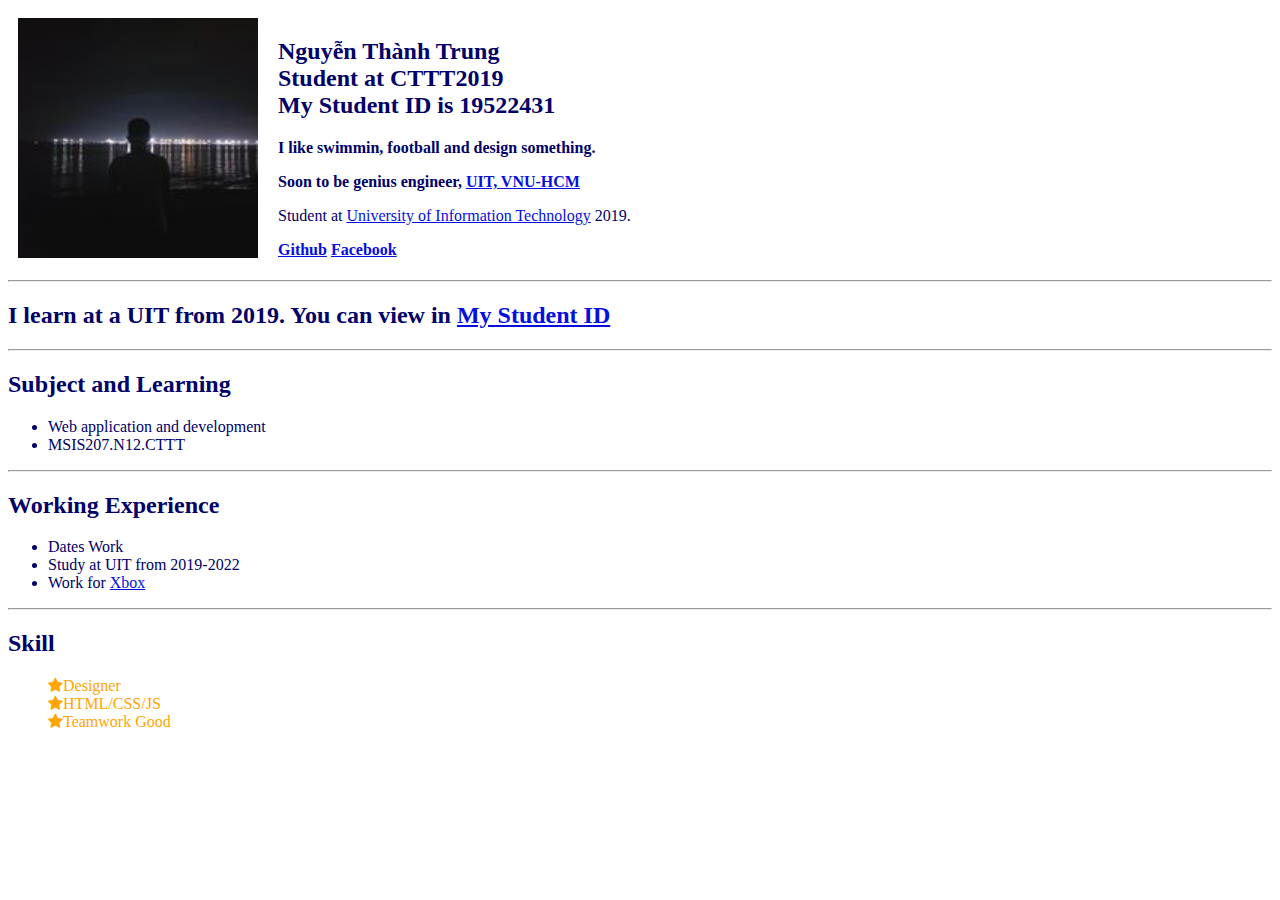
<file: LAB1/Exercite 2/index.html>
<!doctype html>
<html lang="en">
<head>
    <meta charset="utf-8">
	<link rel="stylesheet" href="index.css">
    <meta http-equiv="X-UA-Compatible" content="IE=edge">
    <meta name="viewport" content="width=device-width, initial-sacle=1.0">
    <link rel="stylesheet" href="https://cdnjs.cloudflare.com/ajax/libs/font-awesome/4.7.0/css/font-awesome.min.css">
    <title>Exercise 2</title>
</head>
<body text="#000068" link="#060FDF" vlink="#060FDF" alink="#DC24C5">
    <table cellpadding="10" cellspacing="0">
        <header><tr valign="TOP">
            <td valign="TOP" width="151">
            <img class="shu" src="./picture/avt.jpg">
            </td>
            <td valign="TOP">
                <div>
                    <h2>Nguyễn Thành Trung
                        <br>Student at CTTT2019
                        <br>My Student ID is 19522431
                    </h2>
                    <p>
                        <strong>I like  swimmin, football and design something.</strong>
                    </p>
                    <p>
                        <strong>Soon to be genius engineer,
                        <a href="https://www.uit.edu.vn/">UIT, <a href="https://vnuhcm.edu.vn/">VNU-HCM</a></a>
                    </strong> 
                    </p>
                    <p>Student at <a href="https://www.uit.edu.vn/">University of Information Technology</a> 2019.</p>
                    <b>
                    <a href="https://github.com/Shu2301">Github</a>
                    <a href="https://www.facebook.com/ilyshu2301/">Facebook</a>
                </div>
                </b>
            </td>
            </tr>
        </header>
    </table>
    <hr >
        <h2 class="yud">I learn at a UIT from 2019. You can view in <a href="https://student.uit.edu.vn/">My Student ID</a></h2>
    </hr>
    <hr>
        <h2 class="hi">Subject and Learning</h2>
        <ul>
            <li >Web application and development</li>
            <li >MSIS207.N12.CTTT</li>
        </ul>
    <hr>
        <h2 class="yud">Working Experience</h2>
        <ul>
            <li>Dates Work</li>
            <li>Study at UIT from 2019-2022</li>
            <li>Work for <a href="https://www.xbox.com/vi-VN">Xbox</a></li>
        </ul>
    </hr>
    <hr>
        <h2>Skill</h2>
        <ul>
            <li class="fa fa-star skill">Designer</li><br>
            <li class="fa fa-star skill">HTML/CSS/JS</li><br>
            <li class="fa fa-star skill">Teamwork Good</li><br>
        </ul>
    </hr>
</body></html>
</file>
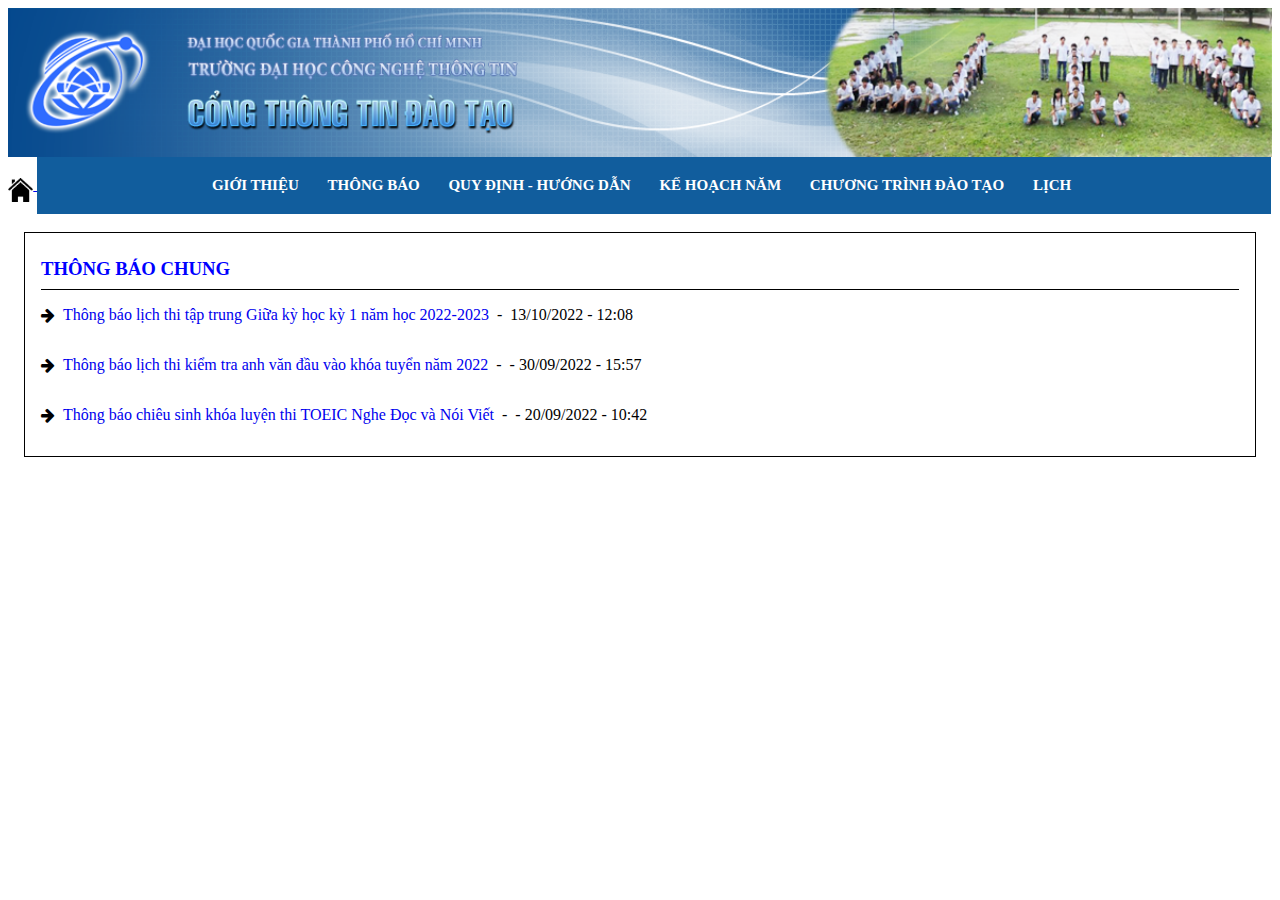
<file: LAB1/Exercite 3/index.html>
<!doctype html>
<html lang="en">
<head>
	<meta charset="utf-8">
	<link rel="stylesheet" href="index.css">
    <meta http-equiv="X-UA-Compatible" content="IE=edge">
    <meta name="viewport" content="width=device-width, initial-sacle=1.0">
	<link rel="stylesheet" href="https://cdnjs.cloudflare.com/ajax/libs/font-awesome/4.7.0/css/font-awesome.min.css">
    <title>Exercise 3</title>
</head>
<body>
	<div class="main">
		<a href="https://elca.vietnamworks.com/" target="_blank">
			<img src="./picture/page.png" alt="Elca" title="Elca" align="middle" class="center-block">
		</a>
	</div>
	<div class="menu">
		<a href="#">
			<img src="./picture/home.png" id="logo" align="middle">
		</a>
		<div id="navbar">
			<ul class="item">
				<li><a href="#">Giới thiệu</a></li>
				<li><a href="#">Thông báo</a></li>
				<li><a href="#">Quy định - Hướng dẫn</a></li>
				<li><a href="#">Kế hoạch năm</a></li>
				<li><a href="#">Chương trình đào tạo</a></li>
				<li><a href="#">Lịch</a></li>
			</ul>
		</div>
	</div>
	<br>
	<div class="general-notice">
		<h3>THÔNG BÁO CHUNG</h3>
		<div class="notice-list">
			<div class="notice-item">
				<i class="fa fa-solid fa-arrow-right"></i>
				<div class="notice-content-box">
					<a href="#">Thông báo lịch thi tập trung Giữa kỳ học kỳ 1 năm học 2022-2023</a>
					<span>-</span>
					<div class="datetime">
						<p> 13/10/2022 - 12:08 </p>
					</div>
				</div>
			</div>
			<!-- ============================================================================= -->
			<div class="notice-item">
				<i class="fa fa-solid fa-arrow-right"></i>
				<div class="notice-content-box">
					<a href="#">Thông báo lịch thi kiểm tra anh văn đầu vào khóa tuyển năm 2022</a>
					<span>-</span>
					<div class="datetime">
						<p>- 30/09/2022 - 15:57</p>
					</div>
				</div>
			</div>
			<!-- ============================================================================= -->
			<div class="notice-item">
				<i class="fa fa-solid fa-arrow-right"></i>
				<div class="notice-content-box">
					<a href="#">Thông báo chiêu sinh khóa luyện thi TOEIC Nghe Đọc và Nói Viết</a>
					<span>-</span>
					<div class="datetime">
						<p>- 20/09/2022 - 10:42 </p>
					</div>
				</div>
			</div>
		</div>
	</div>
</body>
</html>
</file>
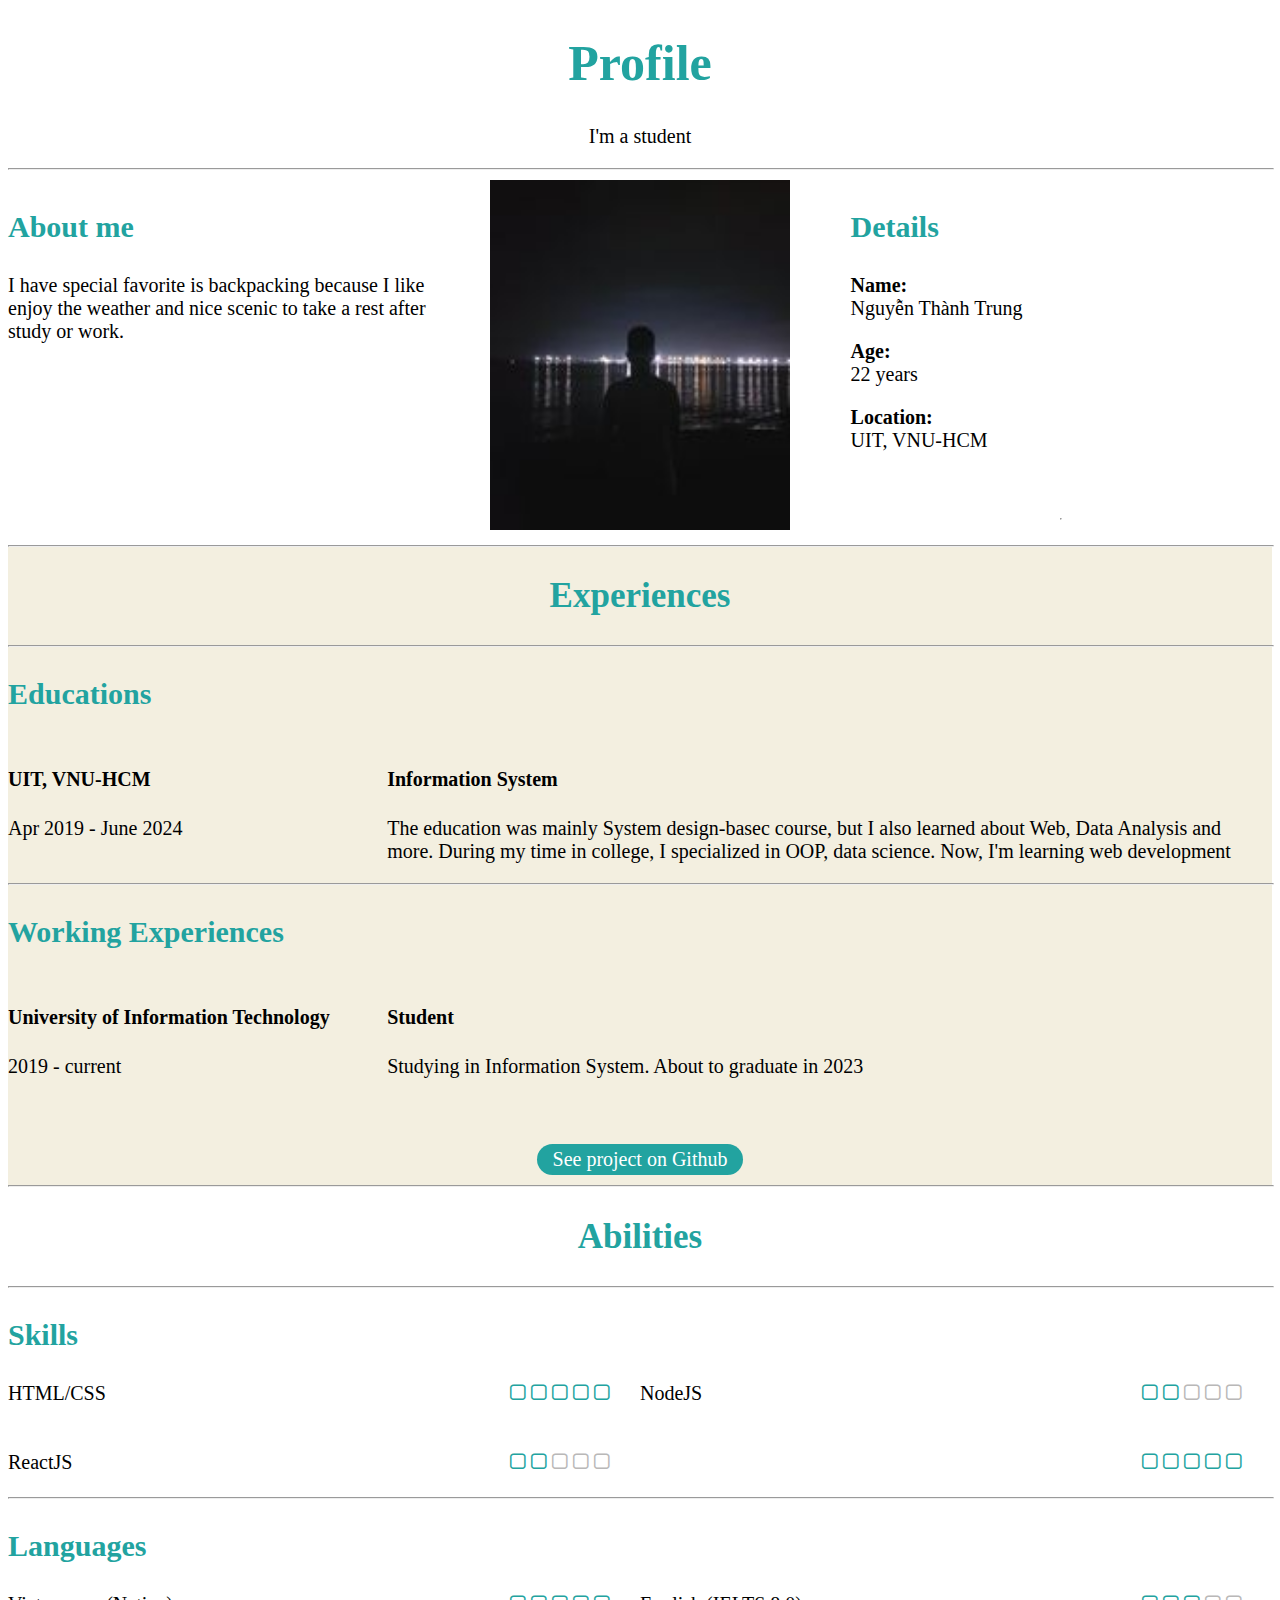
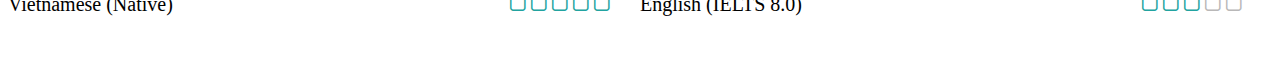
<file: LAB1/Homework HTML_CSS/Homework1/index.html>
<!DOCTYPE html>
<html lang="en">
<head>
    <meta charset="UTF-8">
    <meta http-equiv="X-UA-Compatible" content="IE=edge">
    <meta name="viewport" content="width=device-width, initial-scale=1.0">
    <link rel="stylesheet" href="index.css">
    <title>Homework 1</title>
    <link rel="stylesheet" href="https://cdnjs.cloudflare.com/ajax/libs/font-awesome/4.7.0/css/font-awesome.min.css">
</head>
<body>
    <!-- PAGE-WHITE -->
    <div class="page-white">
        <div class="row">
            <!-- INFO -->
            <div id="info">
                <h1>Profile</h1>
                <p>I'm a student</p>
                <hr>
            </div>
        
            <!-- MAIN -->
            <div class="main col-3">
                <h3 class="title-medium">About me</h3>
                <p>I have special favorite is backpacking because I like enjoy the weather and nice scenic to take a rest after study or work.</p>
            </div>
            
            <div class="main col-3">
                <img src="./picture/avt.jpg" alt="avatar" class="avatar" height="350px" width="300px">
            </div>

            <div class="main col-3">
                <h3 class="title-medium">Details</h3>
                <p>
                    <strong>Name:</strong>
                    <br>Nguyễn Thành Trung
                </p>
                <p>
                    <strong>Age:</strong>
                    <br>22 years
                </p>
                <p>
                    <strong>Location:</strong>
                    <br>UIT, VNU-HCM
                </p>
                <br><br>        
            </div>
        </div>
    </div>
    <hr class="hr1">

    <!-- PAGE ORANGE -->
    <div class="page-orange">

        <!-- EXPERIENCE -->
        <hr>
        <h2>Experiences</h2>
        <hr>
        <h3 class="title-medium">Educations</h3>
        <div class="main col-2 left">
            <h4>UIT, VNU-HCM</h4>
            <p>Apr 2019 - June 2024</p>
        </div>
            
        <div class="main col-2 right">
            <h4>Information System</h4>
            <p>The education was mainly System design-basec course, 
                but I also learned about Web, Data Analysis and more. 
                During my time in college, I specialized in OOP, data science. 
                Now, I'm learning web development</p>
        </div>
        <hr>

        <h3 class="title-medium">Working Experiences</h3>
        <div class="main col-2 left">
            <h4>University of Information Technology</h4>
            <p>2019 - current</p>
        </div>
                
        <div class="main col-2 right">
            <h4>Student</h4>
            <p>Studying in Information System. About to graduate in 2023</p>
            <br><br>
        </div>
        <div class="center">
            <button class="btn">
                <a href="https://github.com/Shu2301">See project on Github</a>
            </button>
        </div>
        <hr>
    </div>
    
    <!-- ABILITIES -->
    <div class="page-white">
            <h2>Abilities</h2>
            <hr>

            <!-- SKILL -->
            <h3 class="title-medium">Skills</h3>
            <div class="row">
                <div class="main col-2">
                    <div>HTML/CSS
                        <div class="rate">
                            <i class="fa fa-square-o"></i>
                            <i class="fa fa-square-o"></i>
                            <i class="fa fa-square-o"></i>
                            <i class="fa fa-square-o"></i>
                            <i class="fa fa-square-o"></i>
                        </div>
                    </div>
                </div>
                    
                <div class="main col-2">
                    <div>NodeJS
                        <div class="rate">
                            <i class="fa fa-square-o"></i>
                            <i class="fa fa-square-o"></i>
                            <i class="fa fa-square-o none"></i>
                            <i class="fa fa-square-o none"></i>
                            <i class="fa fa-square-o none"></i>
                        </div>
                    </div>
                    <br><br>
                </div>
            </div>

            <div class="row">
                <div class="main col-2">
                    <div>ReactJS
                        <div class="rate">
                            <i class="fa fa-square-o"></i>
                            <i class="fa fa-square-o"></i>
                            <i class="fa fa-square-o none"></i>
                            <i class="fa fa-square-o none"></i>
                            <i class="fa fa-square-o none"></i>
                        </div>
                    </div>
                </div>
                    
                <div class="main col-2">
                    <div>
                        <div class="rate">
                            <i class="fa fa-square-o"></i>
                            <i class="fa fa-square-o"></i>
                            <i class="fa fa-square-o"></i>
                            <i class="fa fa-square-o"></i>
                            <i class="fa fa-square-o"></i>
                        </div>
                    </div>
                    <br><br>
                </div>
            </div>
            
            <hr>

            <!-- LANGEUAGES -->
            <h3 class="title-medium">Languages</h3>

            <div class="main col-2">
                <div>Vietnamese (Native)
                    <div class="rate">
                        <i class="fa fa-square-o"></i>
                        <i class="fa fa-square-o"></i>
                        <i class="fa fa-square-o"></i>
                        <i class="fa fa-square-o"></i>
                        <i class="fa fa-square-o"></i>
                    </div>
                </div>
            </div>
                
            <div class="main col-2">
                <div>English (IELTS 8.0)
                    <div class="rate">
                        <i class="fa fa-square-o"></i>
                        <i class="fa fa-square-o"></i>
                        <i class="fa fa-square-o"></i>
                        <i class="fa fa-square-o none"></i>
                        <i class="fa fa-square-o none"></i>
                    </div>
                </div>
                <br><br>
            </div>
    </div>
</body>
</html>
</file>
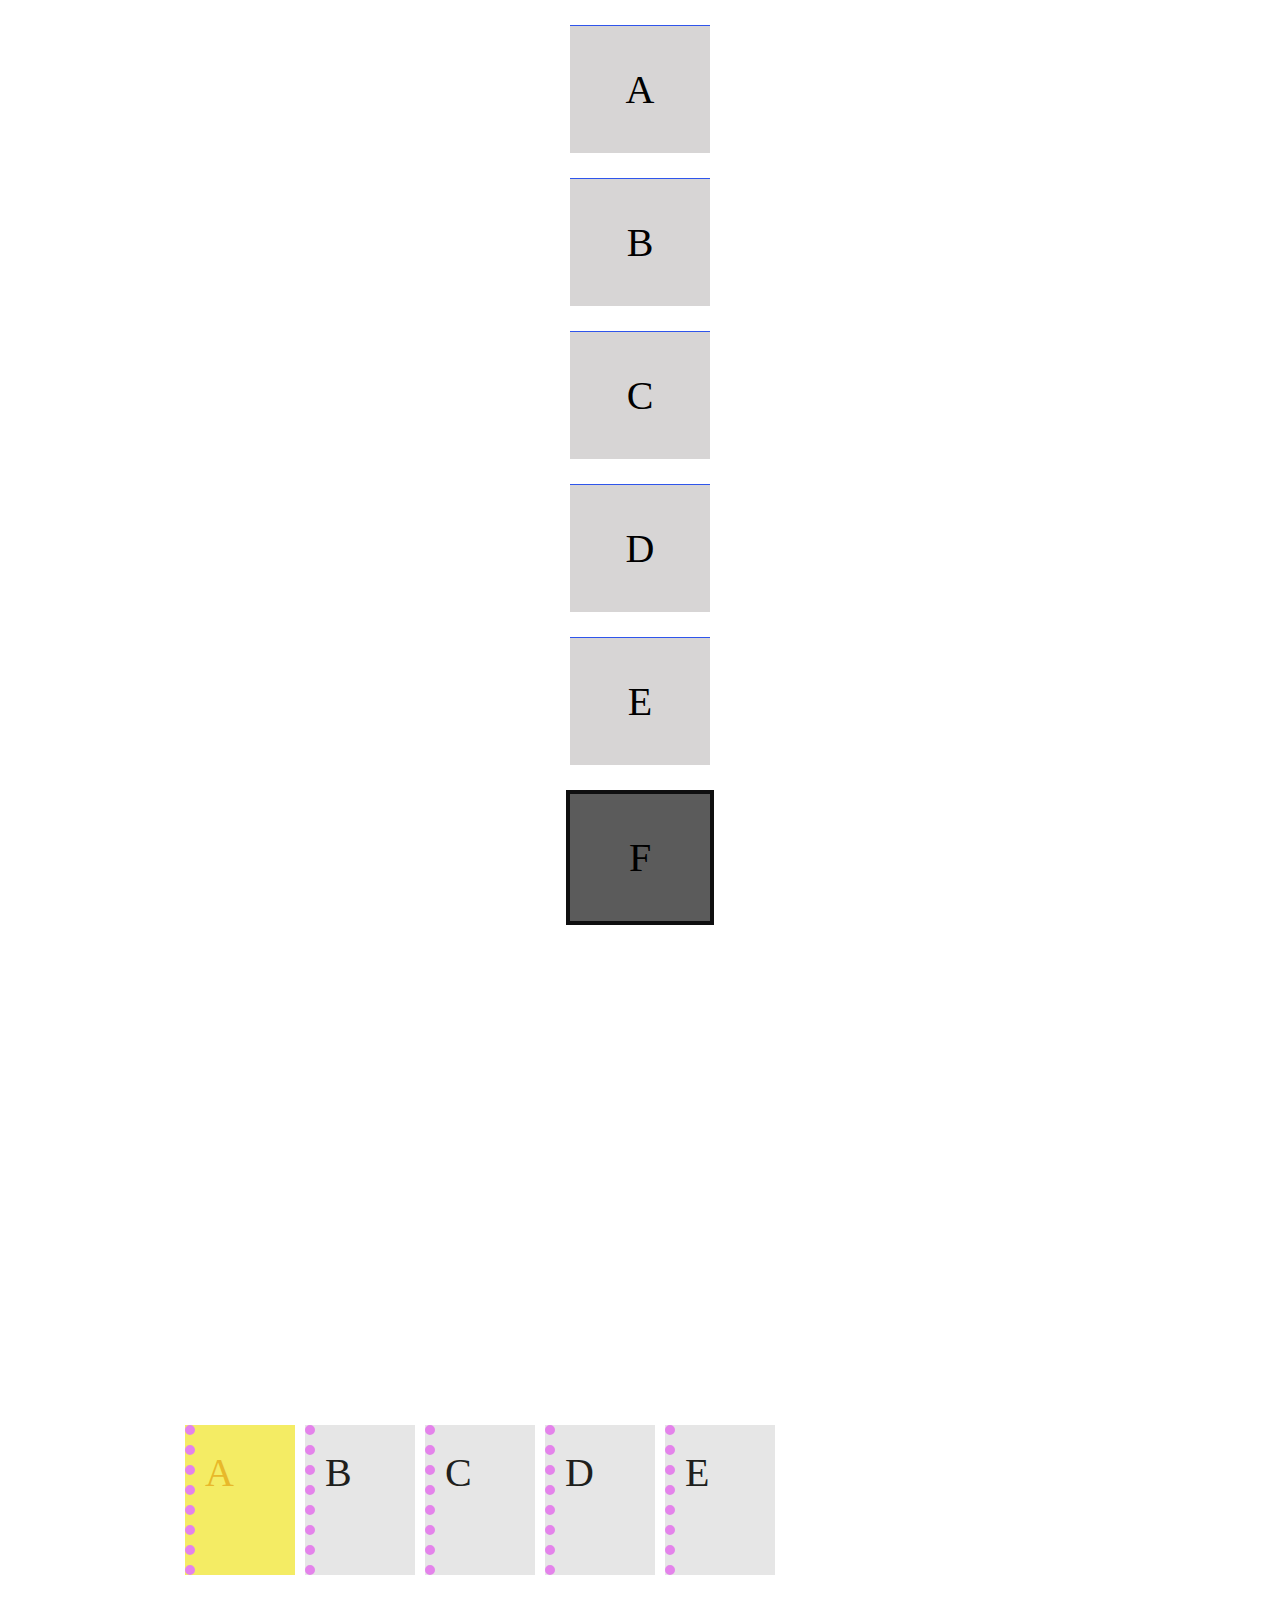
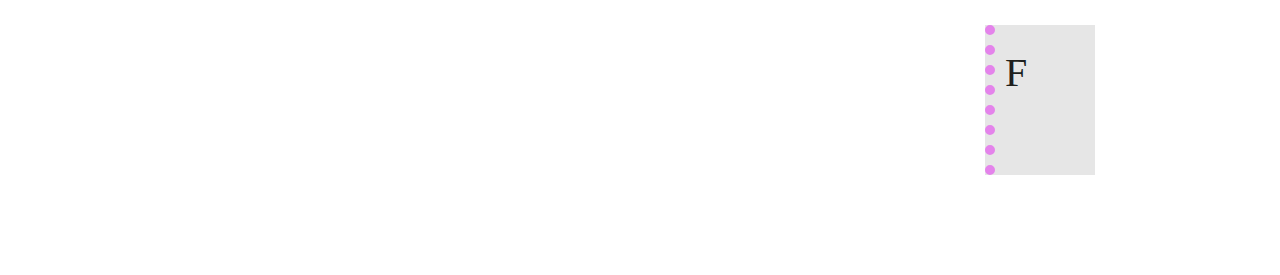
<file: LAB1/Homework HTML_CSS/Homework2/index.html>
<html lang="en">
  <head>
    <meta charset="UTF-8" />
    <meta http-equiv="X-UA-Compatible" content="IE=edge" />
    <meta name="viewport" content="width=device-width, initial-scale=1.0" />
    <link rel="stylesheet" href="index.css" />
    <title>"Homework 2"</title>
</head>
<body>
    <!-- Problem 1 -->
    <div class="box-1">
      <p class="design-1">A</p>
    </div>
    <div class="box-1">
      <p class="design-1">B</p>
    </div>
    <div class="box-1">
      <p class="design-1">C</p>
    </div>
    <div class="box-1">
      <p class="design-1">D</p>
    </div>
    <div class="box-1">
      <p class="design-1">E</p>
    </div>
    <div class="fw">
      <p class="design-1">F</p>
    </div>

    <!-- Problem 2 -->
  <div class="row">
      <div class="first">
        <p class="one">A</p>
      </div>
      <div class="box-2">
        <p class="design-2">B</p>
      </div>
      <div class="box-2">
        <p class="design-2">C</p>
      </div>
      <div class="box-2">
        <p class="design-2">D</p>
      </div>
      <div class="box-2">
        <p class="design-2">E</p>
      </div>
      <div class="second">
        <p class="two">F</p>
      </div>
  </div>  
</body>
</html>
</file>
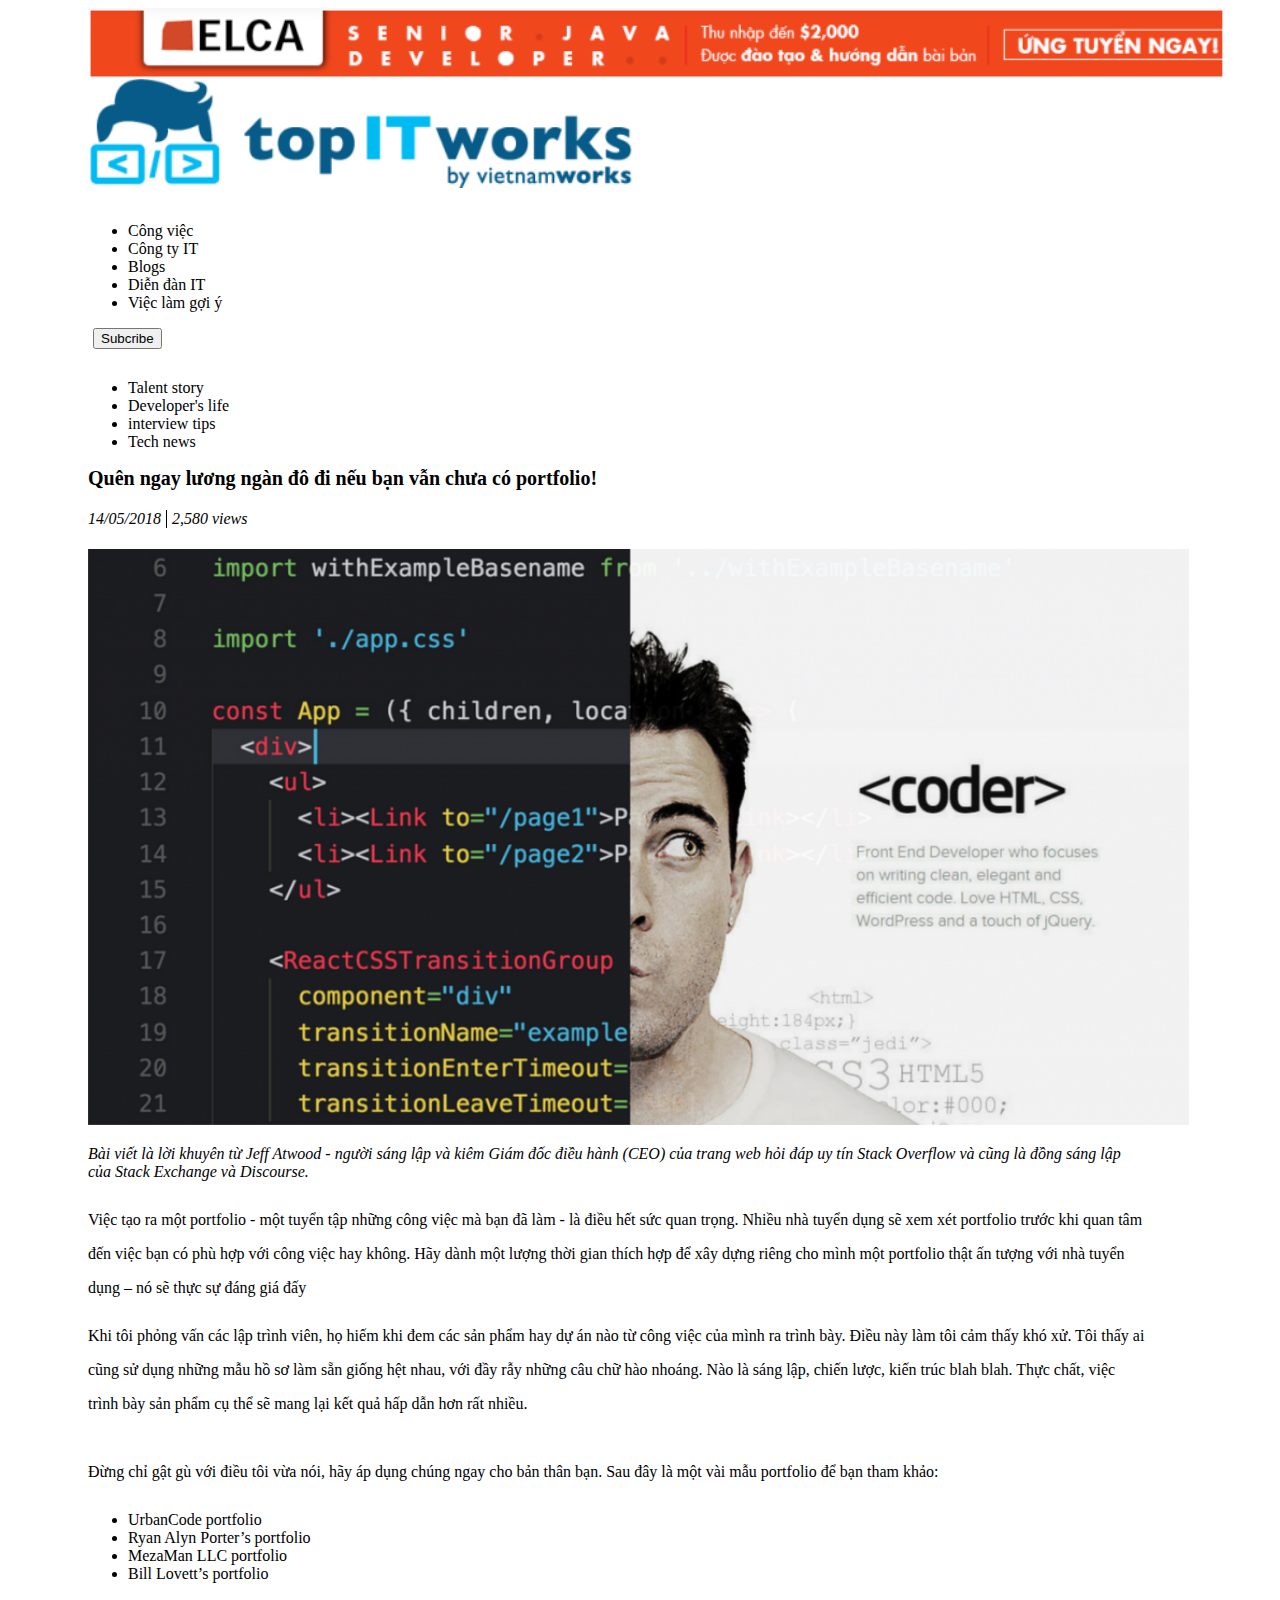
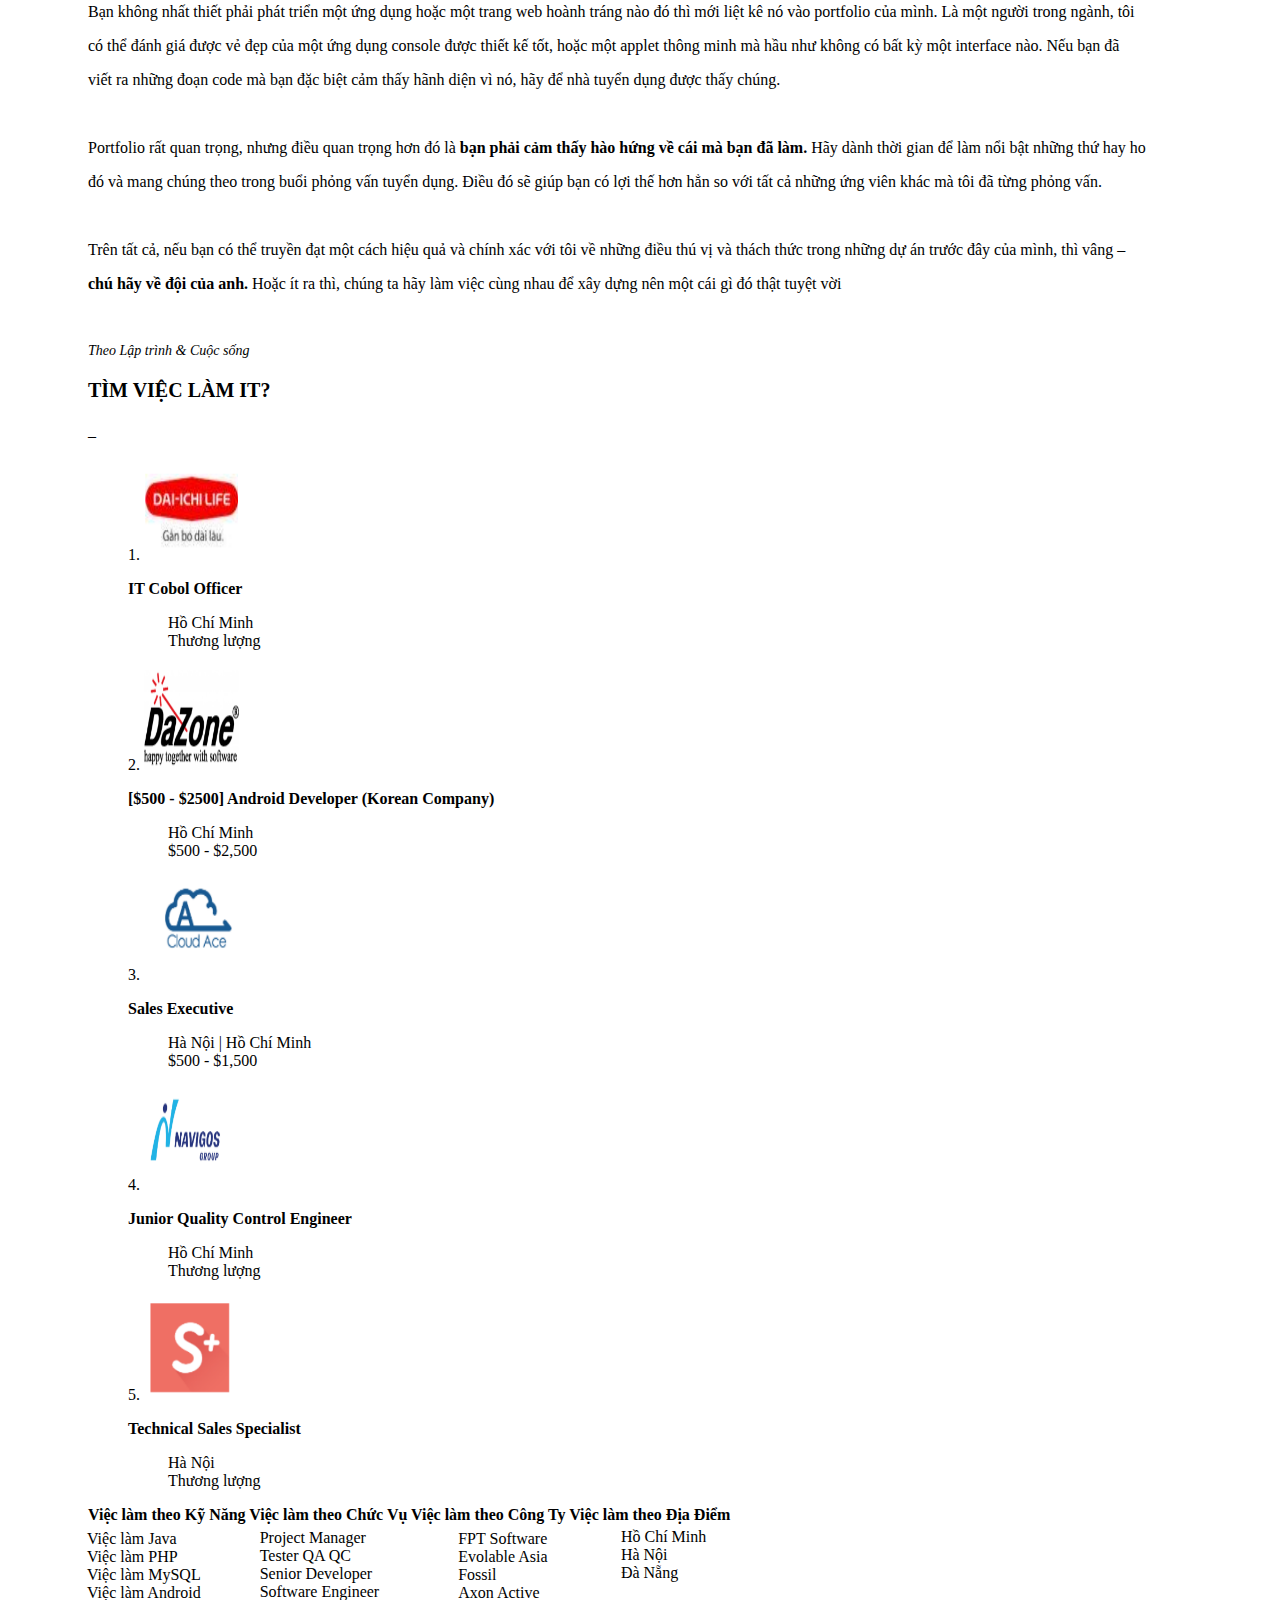
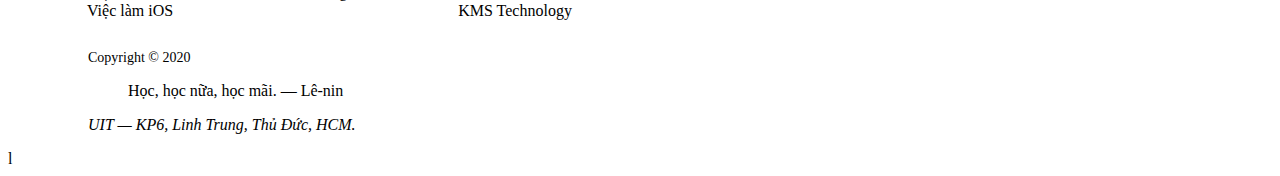
<file: LAB1/Homework HTML_CSS/Homework3/index.html>
<!DOCTYPE html>
<html lang="en">
<head>
    <meta charset="UTF-8">
    <meta http-equiv="X-UA-Compatible" content="IE=edge">
    <meta name="viewport" content="width=device-width, initial-scale=1.0">
    <link rel="stylesheet" href="index.css">
    <title>Homework 3</title>
</head>
<body>
    <div class="nav">
        <a href="https://elca.vietnamworks.com/">
            <img src="./img/nav.png" class="img" alt="">
        </a>
    </div>
    <div class="ul">
        <ul class="li">
            <li>Công việc</li>
            <li>Công ty IT</li>
            <li>Blogs</li>
            <li>Diễn đàn IT</li>
            <li>Việc làm gợi ý</li>
        </ul>
    </div>
    <div class="subcribe">
        <button class="sub">Subcribe</button>
    </div>
    <div class="ul">
        <ul class="li">
            <li>Talent story</li>
            <li>Developer's life</li>
            <li>interview tips</li>
            <li>Tech news</li>
        </ul>
    </div>
    <div class="tit">
        <b>Quên ngay lương ngàn đô đi nếu bạn vẫn chưa có portfolio!</b>
    </div>
    <div class="date">
        <div class="leftdate">
            <i>14/05/2018</i>
        </div>
        <div class="left"></div>
        <div class="rightdate">
            <i> 2,580 views</i>
        </div>
    </div>

    <div>
        <img src="./img/exa.png" class="exa" alt="">
    </div>
    
    <p>
        <i class="text">
            Bài viết là lời khuyên từ Jeff Atwood - người sáng lập và kiêm Giám đốc điều hành (CEO) của trang web hỏi đáp uy tín Stack Overflow và cũng là đồng sáng lập
            <br class="text">
        </i>
        <i class="text">
            của Stack Exchange và Discourse.
        </i>
    </p>
    <br>
    <div class="text2">
        <p class="1">Việc tạo ra một portfolio - một tuyển tập những công việc mà bạn đã làm - là điều hết sức quan trọng. Nhiều nhà tuyển dụng sẽ xem xét portfolio trước khi quan tâm</p>
        <p class="2">đến việc bạn có phù hợp với công việc hay không. Hãy dành một lượng thời gian thích hợp để xây dựng riêng cho mình một portfolio thật ấn tượng với nhà tuyển</p>
        <p class="3">dụng – nó sẽ thực sự đáng giá đấy</p>
    </div>
    <div class="text2">
        <p class="1">Khi tôi phỏng vấn các lập trình viên, họ hiếm khi đem các sản phẩm hay dự án nào từ công việc của mình ra trình bày. Điều này làm tôi cảm thấy khó xử. Tôi thấy ai</p>
        <p class="2">cũng sử dụng những mẫu hồ sơ làm sẵn giống hệt nhau, với đầy rẫy những câu chữ hào nhoáng. Nào là sáng lập, chiến lược, kiến trúc blah blah. Thực chất, việc</p>
        <p class="3">trình bày sản phẩm cụ thể sẽ mang lại kết quả hấp dẫn hơn rất nhiều.</p>
    </div>
    
    <p class="text3">Đừng chỉ gật gù với điều tôi vừa nói, hãy áp dụng chúng ngay cho bản thân bạn. Sau đây là một vài mẫu portfolio để bạn tham khảo:</p>
    
    <div class="ul">
        <ul class="li">
            <li>UrbanCode portfolio</li>
            <li>Ryan Alyn Porter’s portfolio</li>
            <li>MezaMan LLC portfolio</li>
            <li>Bill Lovett’s portfolio</li>
        </ul>
    </div>

    <div class="text4">
        <p class="1">Bạn không nhất thiết phải phát triển một ứng dụng hoặc một trang web hoành tráng nào đó thì mới liệt kê nó vào portfolio của mình. Là một người trong ngành, tôi</p>
        <p class="2">có thể đánh giá được vẻ đẹp của một ứng dụng console được thiết kế tốt, hoặc một applet thông minh mà hầu như không có bất kỳ một interface nào. Nếu bạn đã</p>
        <p class="3">viết ra những đoạn code mà bạn đặc biệt cảm thấy hãnh diện vì nó, hãy để nhà tuyển dụng được thấy chúng.
        </p>
    </div>
    <div class="text5">
        <p class="1">Portfolio rất quan trọng, nhưng điều quan trọng hơn đó là <b>bạn phải cảm thấy hào hứng về cái mà bạn đã làm.</b> Hãy dành thời gian để làm nổi bật những thứ hay ho</p>
        <p class="2">đó và mang chúng theo trong buổi phỏng vấn tuyển dụng. Điều đó sẽ giúp bạn có lợi thế hơn hẳn so với tất cả những ứng viên khác mà tôi đã từng phỏng vấn.
        </p>
    </div>
    <div class="text5">
        <p class="1">Trên tất cả, nếu bạn có thể truyền đạt một cách hiệu quả và chính xác với tôi về những điều thú vị và thách thức trong những dự án trước đây của mình, thì vâng –</p>
        <p class="2"><b>chú hãy về đội của anh. </b> Hoặc ít ra thì, chúng ta hãy làm việc cùng nhau để xây dựng nên một cái gì đó thật tuyệt vời</p>
    </div>
    <p class="hihi"><i>Theo Lập trình & Cuộc sống</i></p>
    <p class="hihu">TÌM VIỆC LÀM IT?</p>
    <p class="hhh">_</p>
    <div class="part2">
        <div class="img1">
            <p>1. <img src="./img/1.png" alt=""></p>
            <p><b>IT Cobol Officer</b></p>
            <ul>
                <li>Hồ Chí Minh</li>
                <li>Thương lượng</li>
            </ul>
        </div>
        <div class="img1">
            <p>2. <img src="./img/2.png" alt=""></p>
            <p><b>[$500 - $2500] Android Developer (Korean Company)</b></p>
            <ul>
                <li>Hồ Chí Minh</li>
                <li>$500 - $2,500</li>
            </ul>
        </div>
        <div class="img1">
            <p>3. <img src="./img/3.png" alt=""></p>
            <p><b>Sales Executive</b></p>
            <ul>
                <li>Hà Nội | Hồ Chí Minh</li>
                <li>$500 - $1,500</li>
            </ul>
        </div>
        <div class="img1">
            <p>4. <img src="./img/4.png" alt=""></p>
            <p><b>Junior Quality Control Engineer</b></p>
            <ul>
                <li>Hồ Chí Minh</li>
                <li>Thương lượng</li>
            </ul>
        </div>
        <div class="img1">
            <p>5. <img src="./img/5.png" alt=""></p>
            <p><b>Technical Sales Specialist</b></p>
            <ul>
                <li>Hà Nội</li>
                <li>Thương lượng</li>
            </ul>
        </div>
        <p class="vl"><b>Việc làm theo Kỹ Năng Việc làm theo Chức Vụ Việc làm theo Công Ty Việc làm theo Địa Điểm</b></p>
        <div class="vl0">
            <ul class="vl1">
                <li>Việc làm Java</li>
                <li>Việc làm PHP</li>
                <li>Việc làm MySQL</li>
                <li>Việc làm Android</li>
                <li>Việc làm iOS</li>
            </ul>
            <ul class="vl2">
                <li>Project Manager</li>
                <li>Tester QA QC</li>
                <li>Senior Developer</li>
                <li>Software Engineer</li>
            </ul>
            <ul class="vl1">
                <li>FPT Software</li>
                <li>Evolable Asia</li>
                <li>Fossil</li>
                <li>Axon Active</li>
                <li>KMS Technology</li>
            </ul>
            <ul class="vl3">
                <li>Hồ Chí Minh</li>
                <li>Hà Nội</li>
                <li>Đà Nẵng</li>
            </ul>
        </div>
        <p class="hihi">Copyright © 2020</p>
        <p class="hihi3">Học, học nữa, học mãi. — Lê-nin</p>
        <p class="hihi4"><i>UIT — KP6, Linh Trung, Thủ Đức, HCM.</i></p>
    </div>
</body>
</html>l
</file>
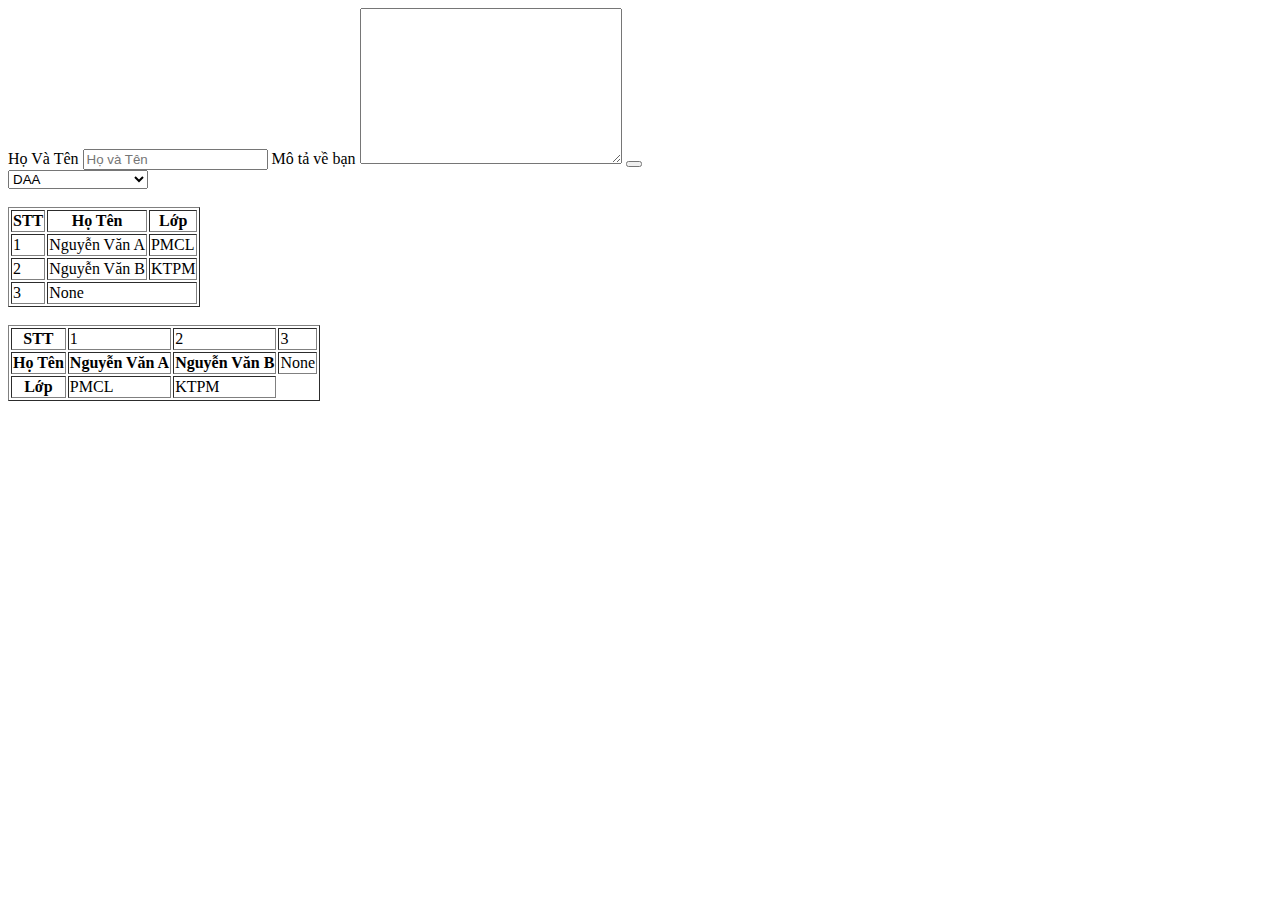
<file: LAB1/Exercite 1/index2.html>
<!DOCTYPE html>
<html lang="en" dir="ltr">
  <head>
    <meta charset="utf-8">
    <meta http-equiv="X-UA-Compatible" content="IE=edge">
    <meta name="viewport" content="width=device-width, initial-sacle=1.0">
    <title>Exercise 1</title>
  </head>
  <body>
    <form action="" method="GET" accept-charset="UTF-8">
        <label for="full-name">Họ Và Tên</label>
        <input type="text" name="full-name" value="" placeholder="Họ và Tên">
        <label for="about-your-self">Mô tả về bạn</label>
        <textarea name="about-your-self" rows="10" cols="30"></textarea>
        <button type="submit" name="submit-button" value="Gửi dữ liệu"></button>
    </form>
    <select name="" id="">
      <optgroup label="UIT">
        <option value="">DAA</option>
        <option value="">Website môn học</option>
      </optgroup>
      <optgroup label="Mạng xã hội">
        <option value="">FB</option>
        <option value="">Zalo</option>
      </optgroup>
    </select>
    <br>
    <br>
    <table border="1">
      <tr>
        <th>STT</th>
        <th>Họ Tên</th>
        <th>Lớp</th>
      </tr>
      <tr>
        <td>1</td>
        <td>Nguyễn Văn A</td>
        <td>PMCL</td>
      </tr>
      <tr>
        <td>2</td>
        <td>Nguyễn Văn B</td>
        <td>KTPM</td>
      </tr>
      <tr>
        <td>3</td>
        <td colspan="2">None</td>
      </tr>
    </table>
    <br>
    <table border="1">
      <tr>
        <th>STT</th>
        <td>1</td>
        <td>2</td>
        <td>3</td>
      </tr>
      <tr>
        <th>Họ Tên</th>
        <th>Nguyễn Văn A</th>
        <th>Nguyễn Văn B</th>
        <td colspan="2">None</td>
      </tr>
      <tr>
        <th>Lớp</th>
        <td>PMCL</td>
        <td>KTPM</td>
      </tr>
    </table>
  </body>
</html>
</file>
<file: LAB1/Exercite 2/index.css>
.shu {
    color: blue;
    height: 240px;
    width: 240px;
}

.skill {
    color: orange;
}
</file>
<file: LAB1/Exercite 3/index.css>
div {
	display: block;
}

body {
	background-color: #fff;
}

#menu {
	position: sticky;
	top: 0;
	background-color: #009dcb;
	font-size: 16px;
	text-align: center;
	padding-top: 5px;
	padding-bottom: 5px;
	z-index: 999;
}

#menu ul {
	list-style-type: none;
	padding-left: 0;
}

#menu ul li {
	display: inline;
	margin-right: 25px;
}

#menu ul li a {
	font-size: 150%;
	font-weight: bold;
	text-decoration: none;
	color: #cedee3;
	padding: 15px 10px;
	transition: color 0.5s, background 0.5s;
}

#menu ul li a:hover {
	color: #fff;
}

.col-md-12 {
	position: relative;
	min-height: 1px;
	margin-top: 0px;
	padding-right: 15px;
	padding-left: 15px;
}

img {
	width: 100%;
	height: auto;
}

img#logo {
	width: 2%;
	height: auto;
}

#navbar {
	font-size: 15px;
	font-weight: bold;
	text-align: center;
	padding-top: 5px;
	padding-bottom: 5px;
	display: inline-block;
	width: 97.6%;
    background: #115D9D;
}

#navbar ul {
	list-style-type: none;
	padding-left: 0;}

#navbar ul li {
	display: inline;
	margin-right: 25px;
}

#navbar ul li a {
	color: #fff;
	text-transform: uppercase;
	text-decoration: none;
	padding: 5px auto;
	transition: color 0.5s;
}

#navbar ul li a:hover {
	color: #ff6800;
}

#subscribe-button {
	border-radius: 5px;
	border: 1px solid #cedee3;
	padding: 5px 10px;
	font-weight: bold;
	font-size: 1.5em;
	text-transform: uppercase;
	float: right;
	margin: 10px 0px;
	transition: color 0.5s, background 0.5s;
}

span:hover {
	background-color: #009dcb;
}

/* =============NOTICE=============== */
.general-notice {
	border: 1px solid #000;
	padding: 1em;
	margin: 0 1em;
}

.general-notice > h3 {
	color: blue;
	border-bottom: 1px solid #000;
	margin: 0;
	padding: 0.5em 0 !important;
	text-transform: uppercase;
}

.notice-item {
	display: flex;
	flex-direction: row;
	align-items: center;
	padding: 1em 0;
}

.notice-content-box {
	display: flex;
	flex-direction: row;
	justify-content: center;
	align-items: center;
	margin-left: 8px;
}

.notice-content-box > span {
	margin: 0 0.5em;
}

.notice-content-box a{
    text-decoration: none;
}

.datetime > p {
	margin: 0;
}
</file>
<file: LAB1/Homework HTML_CSS/Homework1/index.css>
* {
    font-size: 20px;
    font-family: Cambria, Cochin, Georgia, Times, 'Times New Roman', serif;
}

#info {
    text-align: center;
}

html {
    font-family: Arial, Helvetica, sans-serif;
}

hr {
    width: 100%;
}

.hr1 {
    width: 0%;
}

i {
    border: 2px;
    color: rgba(34,163,160,255);
}

h1 {
    font-size: 50px;
    text-align: center;
    color: rgba(34,163,160,255);
}

h2 {
    font-size: 35px;
    text-align: center;
    color: rgba(34,163,160,255);
}

h3 {
    font-size: 30px;
    color: rgba(34,163,160,255);
}

.row {
    content: "";
}

.main {
    float: left;
}

.col-2 {
    width: 50%;
}

.col-3 {
    width: 33.33%;
}

.left  {
    width: 30%;
}

.right {
    width: 70%;
}

.none {
    color: rgb(185, 184, 184);
}

.center {
    text-align: center;
}

.btn a{
    text-decoration: none;
    color: white;
}

.btn {
    border: none;
    color: white;
    padding: 4px 16px;
    border-radius: 16px;
    text-decoration: none;
    background-color: rgba(34,163,160,255);
}

.btn a:hover{
    cursor: pointer;
    color: black;
    text-decoration: none;
    background-color: yellow;
}

.btn:hover {
    cursor: pointer;
    background-color: yellow;
}

.rate {
    float: right;
    margin-right: 30px;
}

.avatar {
    display: block;
    margin-left: auto;
    margin-right: auto;
    /* image-rendering: pixelated; lấy nét*/
}

.page-white {
    background-color: white;
}

.page-orange  { 
    margin-top: 25px;
    background-color: #f3efe0;
}
</file>
<file: LAB1/Homework HTML_CSS/Homework2/index.css>
body {
  margin: auto;
  display: flex;
  font-size: 22px;
  align-items: center;
  flex-direction: column;
}
  
.row {
  margin: auto;
  display: flex;
  margin-top: 200px;
  flex-direction: row;
  align-items: center;
  margin-bottom: 200px;
  justify-content: center;
}

.box-1 {
  margin: auto;
  min-width: 140px;
  margin-top: 25px;
  min-height: 100px;
  background-color: rgb(215, 213, 213);
  border-top: 1px solid rgb(47, 85, 235);
}
 
.box-2 {
  width: 100px;
  display: flex;
  height: 150px;
  font-size: 40px;
  margin-top: 100px;
  margin-right: 10px;
  align-items: center;
  margin-bottom: -100px;
  background-color: rgb(230, 230, 230);
  border-left: 10px dotted rgb(228, 131, 235);
}

.design-1 {
  font-size: 40px;
  text-align: center;
}

.design-2 {
  margin-left: 10px;
  margin-top: -15px;
  color: rgb(32, 31, 29);
}

/* fw=font-weight */
.fw { 
  margin: auto;
  min-width: 140px;
  margin-top: 25px;
  min-height: 100px;
  border: 4px solid rgb(15, 15, 16);
  background-color: rgb(91, 91, 91);
}

  
.first {
  display: flex;
  width: 100px;
  height: 150px;
  font-size: 40px;
  margin-top: 100px;
  margin-right: 10px;
  align-items: center;
  margin-bottom: -100px;
  border-left: 10px dotted rgb(228, 131, 235);
  background-color: rgba(243, 235, 91, 0.944);
}

.second {
  width: 100px;
  display: flex;
  height: 150px;
  font-size: 40px;
  margin-top: 500px;
  margin-left: 200px;
  align-items: center;
  margin-bottom: -100px;
  background-color: rgb(230, 230, 230);
  border-left: 10px dotted rgb(228, 131, 235);
}
  
.one {
  margin-left: 10px;
  margin-top: -15px;
  color: rgb(232, 184, 42);
}

.two {
  margin-left: 10px;
  margin-top: -15px;
  color: rgb(32, 31, 29);
}
</file>
<file: LAB1/Homework HTML_CSS/Homework3/index.css>
.img {
    width: 90%;
    height: 20%;
    margin-left: 80px;
}

.li {
    margin-left: 80px;
    margin-top: 30px;
}

.subcribe {
    margin-left: 85px;
}

.tit {
    margin-left: 80px;
    font-weight: bold;
    font-size: 20px;
}
.date {
    display: flex;
}

.leftdate {
    margin-left: 80px;
    margin-top: 20px;
}
.rightdate {
    margin-left: 5px;
    margin-top: 20px;
    margin-right: 10px;
}
.left {
    display: flex;
    border-left: 1px solid black;
    height: 18px;
    margin-top: 20px;
    margin-left: 5px;
}

.exa {
    padding-left: 80px;
    padding-top: 20px;
}

.text {
    margin-left: 80px;
}

.text2 {
    margin-left: 80px;
    margin-top: -20px;
    margin-bottom: 50px;
}
.text3 {
    margin-left: 80px;
}
.text4{
    margin-left: 80px;
    margin-top: 20px;
    margin-bottom: 50px;
}
.text5{
    margin-left: 80px;
    margin-top: 20px;
    margin-bottom: 50px;
}
.hihi {
    margin-left: 80px;
    font-size: 14px;
}

.hihu {
    margin-left: 80px;
    font-size: 20px;
    font-weight: bold;
}

.hhh {
    margin-left: 80px;
    margin-top: 5px;
}

.img1 {
    margin-left: 120px;
    margin-top: 20px;
}

.img1 img {
    width: 100px;
    height: 100px;
}

.img1 li {
    list-style: none;
}

.vl {
    margin-left: 80px;
}

.vl0 {
    display: flex;
    align-items: center;
}

.vl1 {
    margin-top: -10px;
    list-style: none;
    margin-left: 39px;
}
.vl2 {
    margin-top: -30px;
    list-style: none;
    margin-left: 19px;
}
.vl3 {
    margin-top: -50px;
    list-style: none;
    margin-left: 9px;
}

.hihi3{
    margin-left: 120px;
}
.hihi4{
    margin-left: 80px;
    font-size: 16px;
}
</file>
